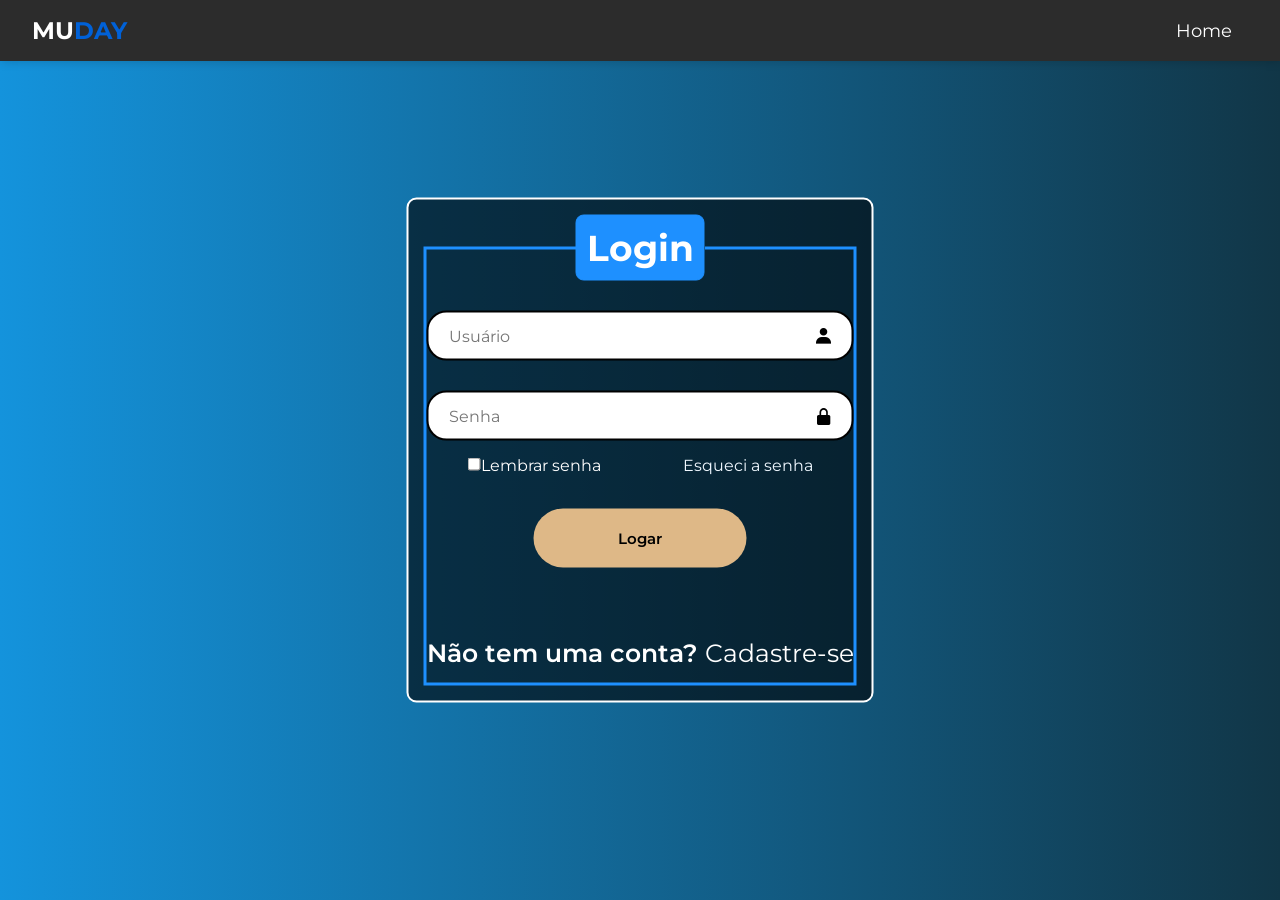
<file: login/index.html>
<!DOCTYPE html>
<html lang="pt-BR">
<head>
    <meta charset="UTF-8">
    <meta http-equiv="X-UA-Compatible" content="IE=edge">
    <meta name="viewport" content="width=device-width, initial-scale=1.0">
    <link rel="stylesheet" href="../styles/globals.css">
    <link rel="stylesheet" href="https://unpkg.com/boxicons@2.1.4/css/boxicons.min.css">
    <link rel="stylesheet" href="login.css">
    <title>Login</title>
</head>
<body>
    <div class="navbar show-menu">
        <div class="header-inner-content">

            <h1 class="logo">MU<span>DAY</span></h1>
            <nav>
                <ul>
                    <li><a href="../index/">Home</a></li> 
                </ul>
            </nav>
            <div class="nav-icon-container">
                <button class="menu-button" aria-expanded="false" aria-controls="nav-menu" title="Abrir menu">
                    <img src="../img/menu.png" alt="">
                </button>    
            </div>

        </div>
    </div>

    <div class="centralizar login-box">
        <div class="box">

            
            <form action="login.php" method="post" autocomplete="on">
                <fieldset>

                    <legend><b>Login</b></legend>

                    <div class="input-box">
                        <input id="email" name="email" type="email" placeholder="Usuário" required autocomplete="username">
                        <i class="bx bxs-user"></i>
                    </div>

                    <div class="input-box">
                        <input id="senha" name="senha" type="password" placeholder="Senha" required autocomplete="current-password">
                        <i class="bx bxs-lock-alt"></i>
                    </div>
                    
                    <div class="lembrar">
                        <label for=""><input type="checkbox">Lembrar senha</label>
                        <a href="#">Esqueci a senha</a>
                    </div><br>

                    <button type="submit" class="login">Logar</button>

                    <div class="registro">
                        <p>Não tem uma conta? <a href="../cadastro/cadastro.php">Cadastre-se</a></p>
                    </div>
                </fieldset>
            </form>
        </div>  
    </div>  
</body>
</html>
</file>
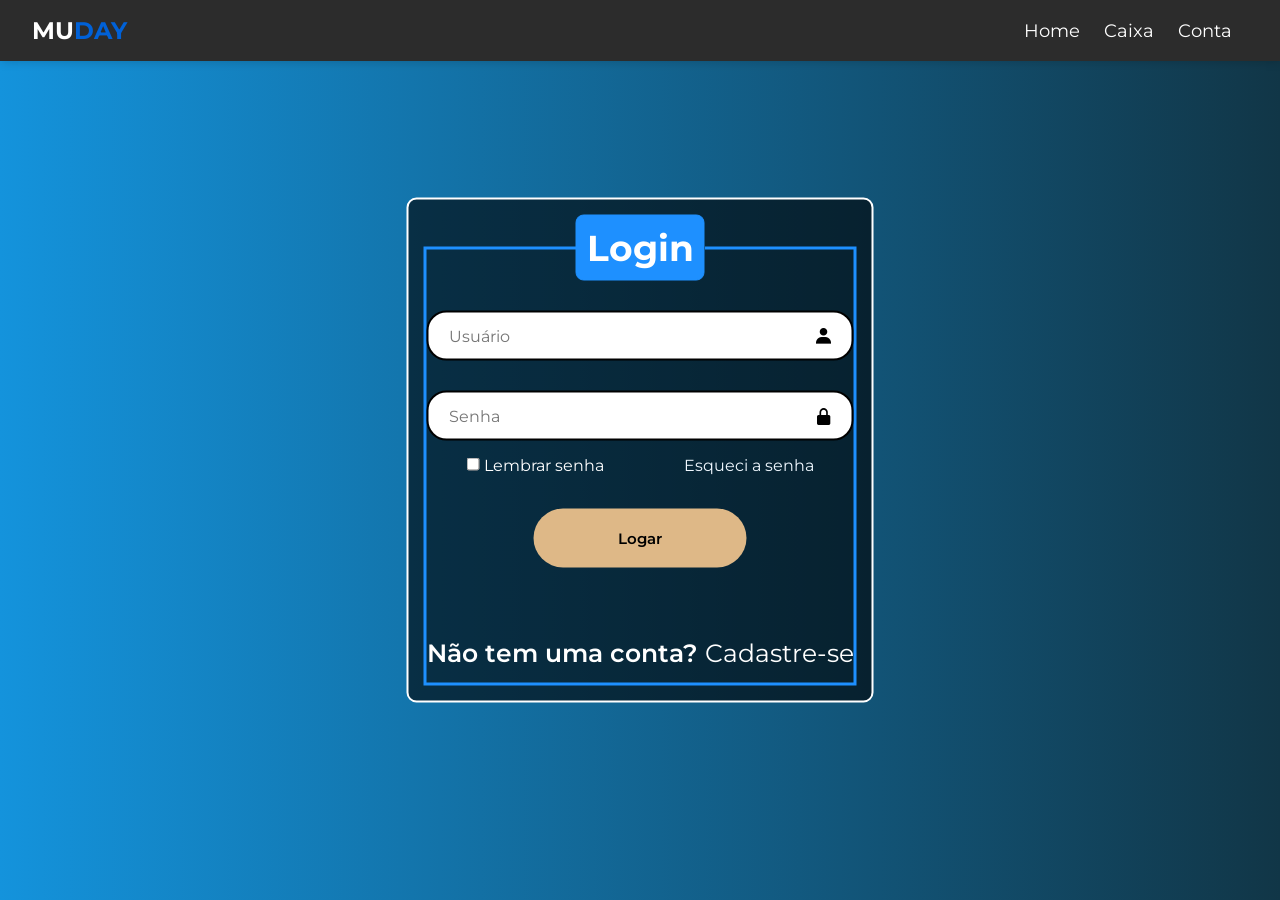
<file: login/login.html>
<!DOCTYPE html>
<html lang="pt-BR">
<head>
    <meta charset="UTF-8">
    <meta http-equiv="X-UA-Compatible" content="IE=edge">
    <meta name="viewport" content="width=device-width, initial-scale=1.0">
    <link rel="stylesheet" href="../styles/globals.css">
    <link rel="stylesheet" href="https://unpkg.com/boxicons@2.1.4/css/boxicons.min.css">
    <link rel="stylesheet" href="login.css">
    <title>Login</title>
</head>
<body>
    <div class="navbar show-menu">
        <div class="header-inner-content">

            <h1 class="logo">MU<span>DAY</span></h1>
            <nav>
                <ul>
                    <li><a href="../index.html">Home</a></li>
                    <li><a href="../caixa.html">Caixa</a></li>
                    <li><a href="../conta.html">Conta</a></li>
                </ul>
            </nav>
            <div class="nav-icon-container">
                <button class="menu-button" aria-expanded="false" aria-controls="nav-menu" title="Abrir menu">
                    <img src="../img/menu.png" alt="">
                </button>    
            </div>

        </div>
    </div>

    <div class="centralizar login-box">
        <div class="box">

            
            <form action="/login" method="post" autocomplete="on">
                <fieldset>

                    <legend><b>Login</b></legend>

                    <div class="input-box">
                        <input id="email" name="email" type="email" placeholder="Usuário" required autocomplete="username">
                        <i class="bx bxs-user"></i>
                    </div>

                    <div class="input-box">
                        <input id="senha" name="senha" type="password" placeholder="Senha" required autocomplete="current-password">
                        <i class="bx bxs-lock-alt"></i>
                    </div>
                    
                    <div class="lembrar">
                        <label for="">
                            <input type="checkbox">
                            Lembrar senha
                        </label>
                        <a href="#">Esqueci a senha</a>
                    </div><br>

                    <button type="submit" class="login">Logar</button>

                    <div class="registro">
                        <p>Não tem uma conta? <a href="../cadastro/cadastro.php">Cadastre-se</a></p>
                    </div>
                </fieldset>
            </form>
        </div>  
    </div>  
</body>
</html>
</file>
<file: styles/globals.css>
@import url('https://fonts.googleapis.com/css2?family=Orbitron:wght@400;700&display=swap');

*{
    box-sizing: border-box;
    padding: 0;
    margin: 0;
}
body{
    font-family: Arial, sans-serif;
    background-color: #0f0f1e;
}


nav {
    margin-left: auto;
}

.navbar{
    background-color: #2c2c2c;
    padding: 1rem;
    position: sticky;
    top: 0;
    box-shadow: 1px 0px 10px rgba(0,0,0,0.2);
    z-index: 100;
}

a {
    text-decoration: none;
}

nav ul li a{
    
    color: white;
}

.header-inner-content{
    /*max-width: 1200px;*/
    width: 100%;
    margin: 0 auto;
    padding: 0 1rem;
    display: flex;
    align-items: center;
    gap: 1rem;
}

.navbar>div{
    display: flex;
    justify-content: space-between;
    align-items: center;
    position: relative;
}

.logo{
    color: white;
    font-size: 24px;
    font-weight: bold;
}

span{
    color: #0061d7;
}

.navbar ul{
    list-style: none;
    display: flex;
    gap: 1.5rem;
    align-items: center;
}

.nav-icon-container{
    display: flex;
    align-items: center;
}

.nav-icon-container img{
    width: 24px;
    height: 24px;
    margin-left: 1rem;
    cursor: pointer;
}

nav ul li{
    color: white;
    cursor: pointer;
    font-size: 18px;
}

nav ul li:hover{
    transform: translateY(-5px);
    transition: 0.2s;
    font-weight: bold;
}

.menu-button{
    display: none;
}

h2{
font-family: 'Orbitron', sans-serif;
    color: rgb(255, 255, 255);
    text-align: center;
    margin: 100px 0 15px;
    font-size: 35px;
}

.centralizar{
    height: 100%;
    width: 100%;
    display: flex;
    justify-content: center;
    align-items: center;
    flex-direction: column;
}

.container {
    position: relative;
    width: 520px;
    margin: 0 auto;
}
.container img {
    width: 100%;
    display: block;
}
p {
    border-radius: 10px 45px ;  
    font-size: 25px;
    color: rgb(255, 255, 255);
    font-weight: 600;
    text-align: center;
    margin-top: 70px;
}

.container2{
    position: fixed;
    display: flex;
    top: 0;
    left: 0;
    width: 100vw;
    height: 100vh;
}

.container3{
    position: fixed;
    display: flex;
    top: 0;
    left: 0;
    width: 100vw;
    height: 100vh;
}

.resposta {
    position: absolute;
    font-size: 20px;
    display: flex;
    gap: 0.5rem;
    flex-wrap: wrap;
    align-content: center;
    align-items: center;
    justify-content: center;
    width: 100%;
    top: 60%;
}

.resposta-texto {
    margin-top: 25px;
    font-size: 22px;
    font-weight: 500;
    color: rgb(255, 255, 255);
    min-height: 35px;
}

button {
    padding: 20px 45px;
    border-radius: 30px;
    border: 2px solid rgba(0, 247, 255, 0.568);
    cursor: pointer;
    font-size: 20px;
    font-weight: 600;
    text-decoration: none;
    display: block;
    color: inherit;
    background: none;
}

.sim{
    background-color: #0f0f1e;
    color: white;
    margin-right: 10px;
}

.nao{
    background-color: #0f0f1e;
    color: white;
    margin-left: 10px;
}

.button:hover{
    text-decoration: underline;
    transform: translateY(-5px);
    transition: 0.3s;
    font-weight: bold;
}

/* Media queries*/
@media (max-width: 800px){
    .logo{
        font-size: 1.2rem;
    }

    .menu-button{
        display: block;
        cursor: pointer;
    }

    nav{
        position: absolute;
        background-color: #2c2c2c;
        width: 40%;
        left: 63%;
        top: 38px;
        display: none;
    }
    .show-menu nav{
        display: block;
    }

    nav ul{
        flex-direction: column;
        align-items: center;
        gap: 1rem;
        padding: 1rem 0;
    }
    

    /* Ajustes para evitar sobreposição em telas pequenas */
    .container { width: 90%; }
    .resposta { position: static; text-align: center; margin: 1.5rem 0; }


    .tempo {
        display: inline-block;
        margin-top: 20px;
        font-size: 1.2rem;
        font-weight: 600;
        color: #0061d7;
        text-shadow: 0 0 5px rgba(0, 0, 0, 0.1);
    }
}
</file>
<file: login/login.css>
/* Corrigir import de fontes (exemplo: Montserrat + Playfair Display) */
@import url('https://fonts.googleapis.com/css2?family=Montserrat:wght@300;400;600;700&family=Playfair+Display:wght@400;700&display=swap');

* {
    /*margin: 0;
    padding: 0;*/
    box-sizing: border-box;
    font-family: "Montserrat", sans-serif;
}

body {
    margin: 0;
    padding: 0;
    min-height: 100vh;
    background-image: linear-gradient(to right, rgb(20, 147, 220), rgb(17, 54, 71));
}

nav {
    margin-left: auto;
}

.navbar{
    background-color: #2c2c2c;
    padding: 1rem;
    position: sticky;
    top: 0;
    box-shadow: 1px 0px 10px rgba(0,0,0,0.2);
    z-index: 100;
}

nav ul li a{
    text-decoration: none;
    color: white;
}

.header-inner-content{
    max-width: 1800px;
    margin-left: auto;
    margin-right: auto;
    display: flex;
    align-items: center;
}

.navbar>div{
    display: flex;
    justify-content: space-between;
    align-items: center;
    position: relative;
}

.logo{
    color: white;
    font-size: 24px;
    font-weight: bold;
}

span{
    color: #0061d7;
}

.navbar ul{
    list-style: none;
    display: flex;
    gap: 1.5rem;
    align-items: center;
}

.nav-icon-container{
    display: flex;
    align-items: center;
}

.nav-icon-container img{
    width: 24px;
    height: 24px;
    margin-left: 1rem;
    cursor: pointer;
}

nav ul li{
    color: white;
    cursor: pointer;
    font-size: 18px;
}

nav ul li:hover{
    transform: translateY(-5px);
    transition: 0.2s;
    font-weight: bold;
}

.menu-button{
    display: none;
}

/*.login-box {
    height: 100vh;
    width: 100vw;
}*/

.box {
    position: absolute;
    top: 50%;
    left: 50%;
    /*width: 30%;*/
    transform: translate(-50%, -50%);
    background-color: rgba(0, 0, 0, 0.6);
    border: 2px solid;
    border-radius: 10px;
    color: white;
    padding: 15px;
}

fieldset {
    border: 3px solid dodgerblue;
}

/* Estilizar legenda do fieldset */
legend {
    border: 1px solid dodgerblue;
    padding: 10px;
    background-color: dodgerblue;
    border-radius: 8px;
    font-size: 36px;
    text-align: center;
}

.input-box {
    position: relative;
    width: 100%;
    height: 50px;
    margin: 30px 0;
}

.input-box input {
    width: 100%;
    height: 100%;
    border: 2px solid;
    border-radius: 20px;
    outline: none;
    font-size: 16px;
    color: #000;
    background: #fff;
    padding: 20px 45px 20px 20px;
}

.input-box i {
    color: #000;
    position: absolute;
    right: 20px;
    font-size: 20px;
    top: 50%;
    transform: translateY(-50%);
}

.lembrar {
    display: flex;
    justify-content: space-around;
    margin: -15px 0 15px;
}

.lembrar a {
    text-decoration: none;
    color: aliceblue;
}

.lembrar a:hover {
    text-decoration: underline;    
}

.login {
    
    width: 50%;
    height: 50%;
    background-color: burlywood;
    border: none;
    border-radius: 40px;
    cursor: pointer;
    font-size: 15px;
    color: rgb(0, 0, 0);
    font-weight: 600;
    display: block;
    margin: 0 auto;
}

.login:hover {
    background-color: transparent;
    border: 2px solid burlywood;
    color: burlywood;
    transition: 0.5s;
}

.registro {
    font-size: 15px;
    text-align: center;
    margin: 20px 0 15px;
}

.registro a {
    text-decoration: none;
    color: #ffffff;
    font-weight: 400;
}

.registro a:hover {
    text-decoration: underline;

}
</file>
